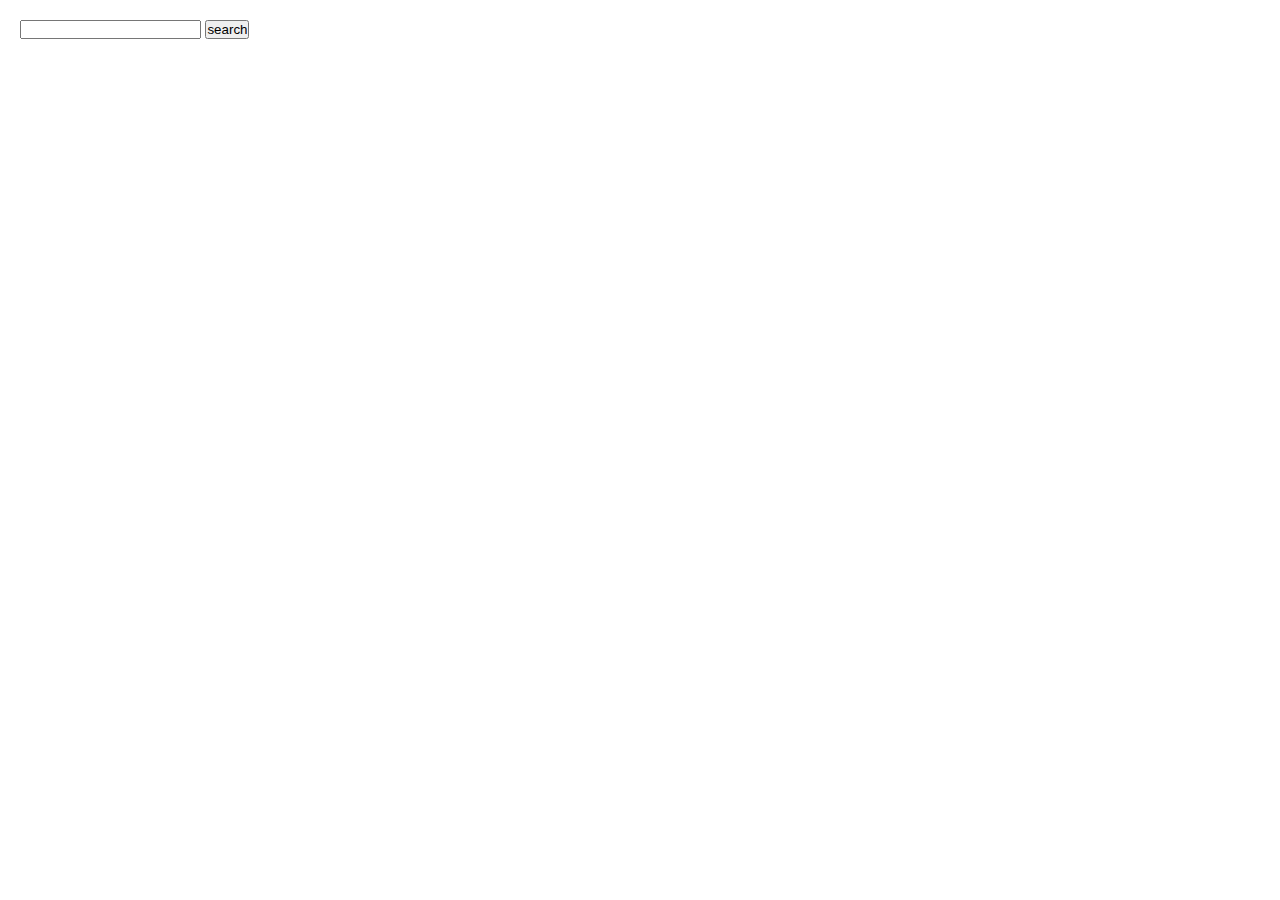
<file: 01_api/index.html>
<!DOCTYPE html>
<html lang="en">
<head>
    <meta charset="UTF-8">
    <meta name="viewport" content="width=device-width, initial-scale=1.0">
    <title>Document</title>
    <link rel="stylesheet" href="style.css" class="src">
</head>
<body>
    <div class="container">
        <div class="top">
            <form action=""> 
                <input type="text" id="inputText">
                <input type="button" value="search" id="buttonSearch">
            </form>
        </div>
        <div class="main">
            <div class="cart-container" id="blog-container">
                <div class="cart-item">
                    <img src="https://via.placeholder.com/150" alt="Product 1">
                    <h3>Product 1</h3>
                    <p>A brief description of Product 1 goes here. It's a great item!</p>
                    <p class="price">$19.99</p>
                </div>
            
                <div class="cart-item">
                    <img src="https://via.placeholder.com/150" alt="Product 2">
                    <h3>Product 2</h3>
                    <p>This is a short description for Product 2. Highly recommended.</p>
                    <p class="price">$29.99</p>
                </div>
            
                <div class="cart-item">
                    <img src="https://via.placeholder.com/150" alt="Product 3">
                    <h3>Product 3</h3>
                    <p>Product 3 description here. Excellent choice for everyone!</p>
                    <p class="price">$39.99</p>
                </div>
            </div>
        </div>

    </div>

<script src="script.js"></script>
</body>
</html>
</file>
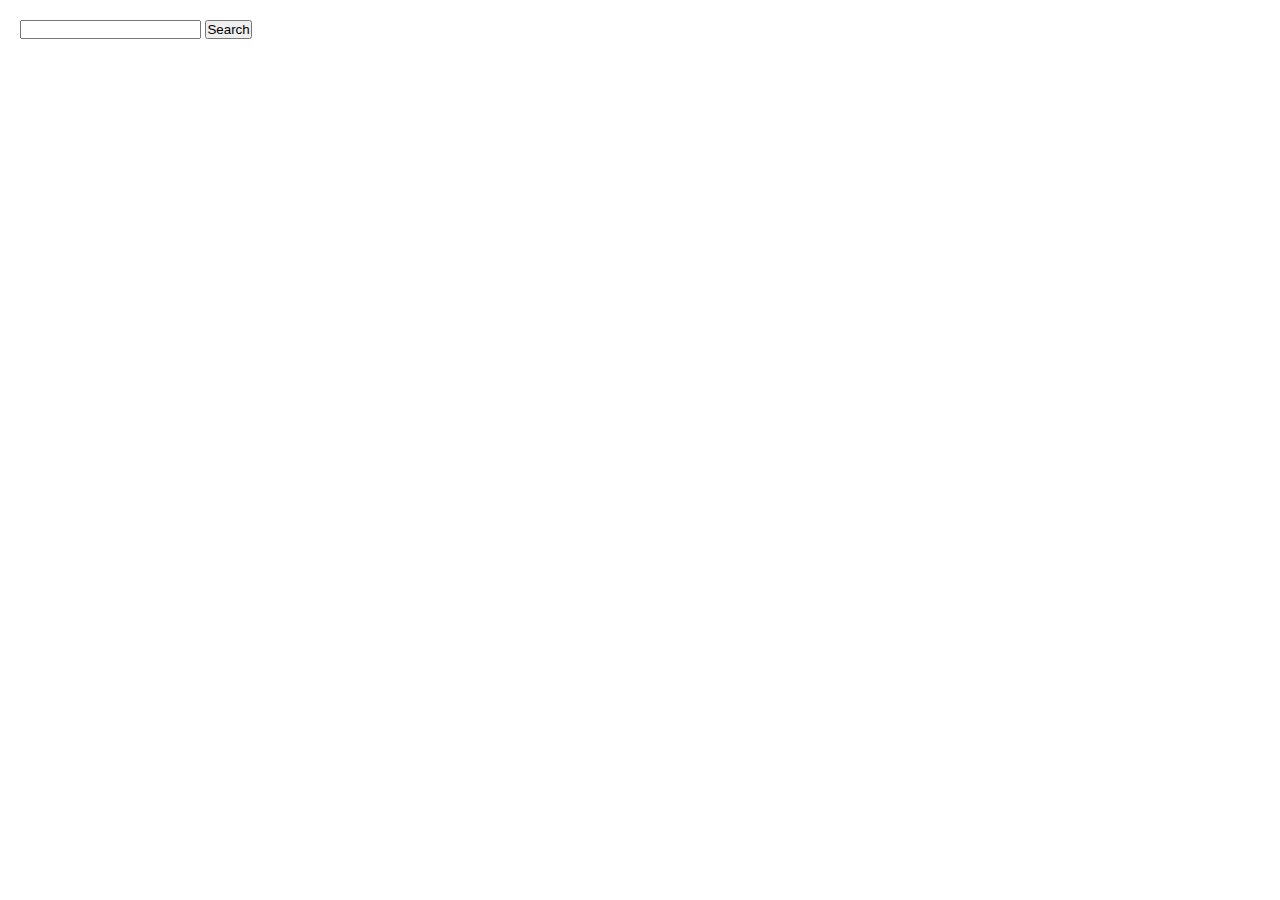
<file: 02_api/index.html>
<!DOCTYPE html>
<html lang="en">
<head>
    <meta charset="UTF-8">
    <meta name="viewport" content="width=device-width, initial-scale=1.0">
    <title>Document</title>
    <link rel="stylesheet" href="style.css" class="src">
</head>
<body>
    <div class="container">
        <div class="top">
            <form action=""> 
                <input type="text" id="inputText">
                <!-- <input type="button" value="search" id="buttonSearch"> -->
                <button id="buttonSearch">Search</button>
            </form>
        </div>
        <div class="main">
            <div class="cart-container" id="blog-container">
                <!-- <div class="cart-item">
                    <img src="https://via.placeholder.com/150" alt="Product 1">
                    <h3>Product 1</h3>
                    <p>A brief description of Product 1 goes here. It's a great item!</p>
                    <p class="price">$19.99</p>
                </div>
            
                <div class="cart-item">
                    <img src="https://via.placeholder.com/150" alt="Product 2">
                    <h3>Product 2</h3>
                    <p>This is a short description for Product 2. Highly recommended.</p>
                    <p class="price">$29.99</p>
                </div>
            
                <div class="cart-item">
                    <img src="https://via.placeholder.com/150" alt="Product 3">
                    <h3>Product 3</h3>
                    <p>Product 3 description here. Excellent choice for everyone!</p>
                    <p class="price">$39.99</p>
                </div> -->
            </div>
            <button class="showmore" id="showmore">show more</button>
        </div>

    </div>

<script src="script.js"></script>
</body>
</html>
</file>
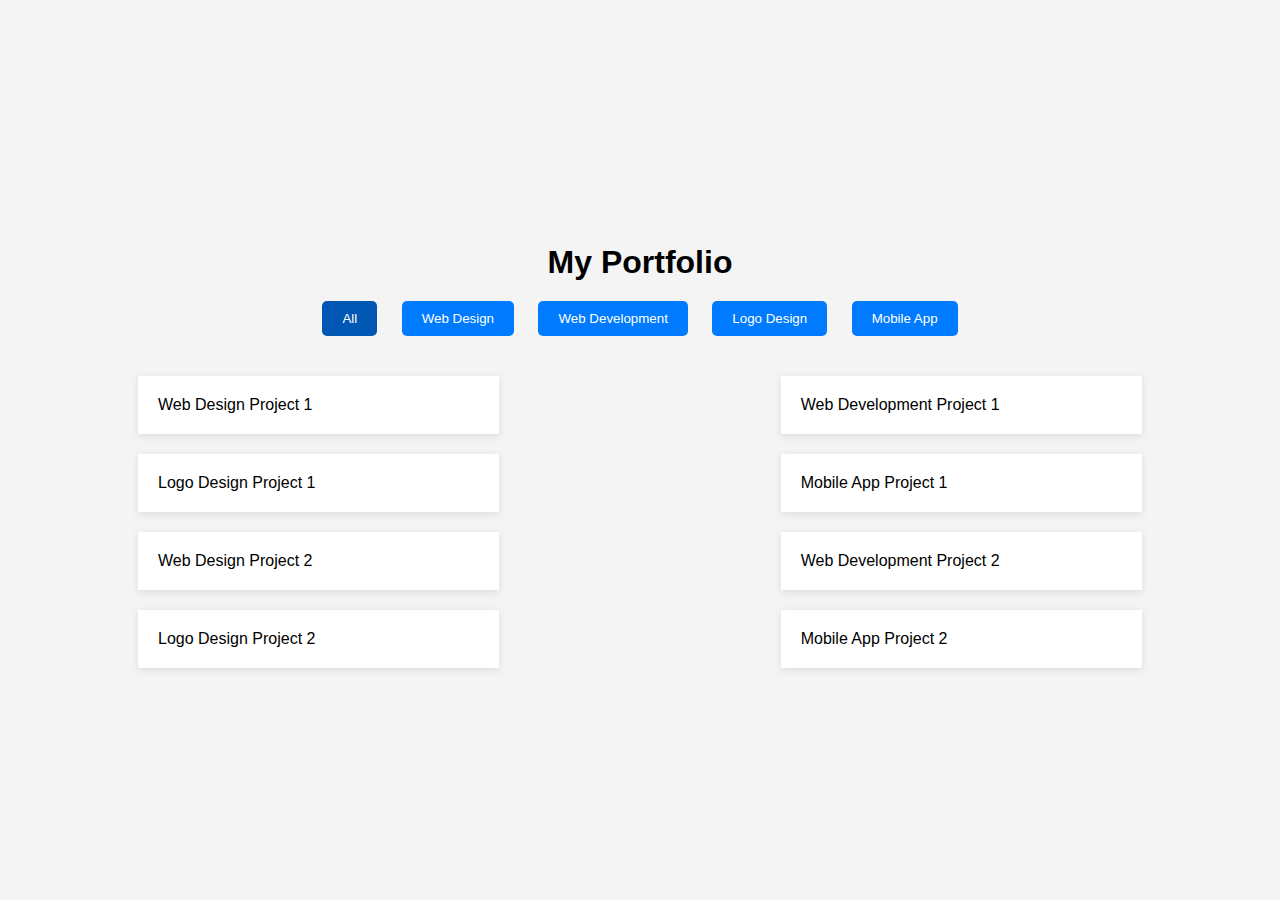
<file: 04_api/index.html>
<!DOCTYPE html>
<html lang="en">
<head>
  <meta charset="UTF-8">
  <meta name="viewport" content="width=device-width, initial-scale=1.0">
  <title>Portfolio Filter</title>
  <link rel="stylesheet" href="style.css">
</head>
<body>

  <div class="portfolio-container">
    <h1>My Portfolio</h1>

    <!-- Filter Buttons -->
    <div class="filter-buttons">
      <button class="filter-btn active" data-filter="all">All</button>
      <button class="filter-btn" data-filter="web-design">Web Design</button>
      <button class="filter-btn" data-filter="web-development">Web Development</button>
      <button class="filter-btn" data-filter="logo-design">Logo Design</button>
      <button class="filter-btn" data-filter="mobile-app">Mobile App</button>
    </div>

    <!-- Portfolio Items -->
    <div class="portfolio-items">
      <div class="portfolio-item web-design">Web Design Project 1</div>
      <div class="portfolio-item web-development">Web Development Project 1</div>
      <div class="portfolio-item logo-design">Logo Design Project 1</div>
      <div class="portfolio-item mobile-app">Mobile App Project 1</div>
      <div class="portfolio-item web-design">Web Design Project 2</div>
      <div class="portfolio-item web-development">Web Development Project 2</div>
      <div class="portfolio-item logo-design">Logo Design Project 2</div>
      <div class="portfolio-item mobile-app">Mobile App Project 2</div>
    </div>
  </div>

  <script src="script.js"></script>
</body>
</html>
</file>
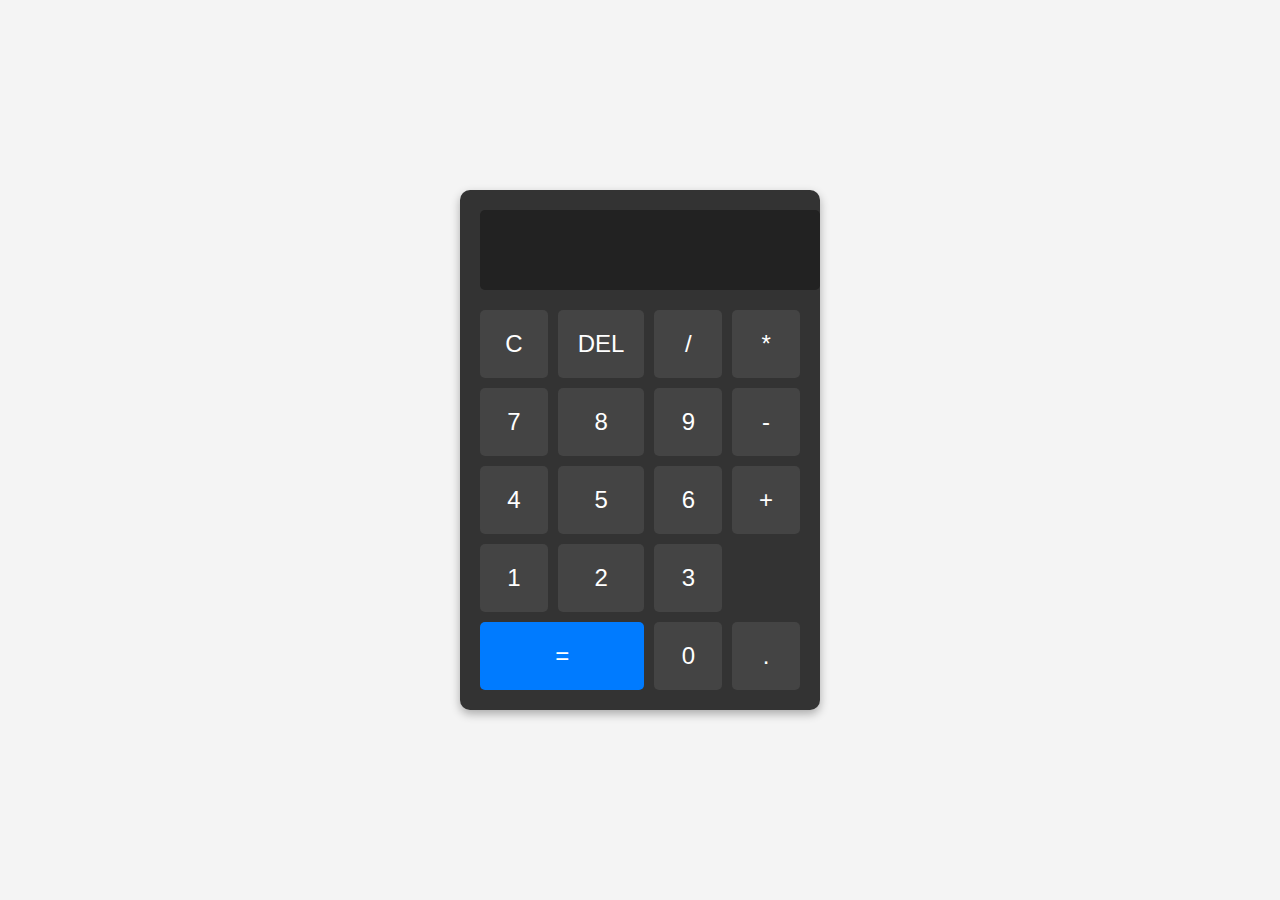
<file: cal/index.html>
<!DOCTYPE html>
<html lang="en">
<head>
  <meta charset="UTF-8">
  <meta name="viewport" content="width=device-width, initial-scale=1.0">
  <title>Calculator</title>
  <link rel="stylesheet" href="style.css">
</head>
<body> 

  <div class="calculator">
    <input type="text" id="display" disabled />
    
    <div class="buttons">
      <button class="btn" onclick="clearDisplay()">C</button>
      <button class="btn" onclick="deleteLast()">DEL</button>
      <button class="btn" onclick="appendToDisplay('/')">/</button>
      <button class="btn" onclick="appendToDisplay('*')">*</button>

      <button class="btn" onclick="appendToDisplay('7')">7</button>
      <button class="btn" onclick="appendToDisplay('8')">8</button>
      <button class="btn" onclick="appendToDisplay('9')">9</button>
      <button class="btn" onclick="appendToDisplay('-')">-</button>

      <button class="btn" onclick="appendToDisplay('4')">4</button>
      <button class="btn" onclick="appendToDisplay('5')">5</button>
      <button class="btn" onclick="appendToDisplay('6')">6</button>
      <button class="btn" onclick="appendToDisplay('+')">+</button>

      <button class="btn" onclick="appendToDisplay('1')">1</button>
      <button class="btn" onclick="appendToDisplay('2')">2</button>
      <button class="btn" onclick="appendToDisplay('3')">3</button>
      <button class="btn equal" onclick="calculateResult()">=</button>

      <button class="btn" onclick="appendToDisplay('0')">0</button>
      <button class="btn" onclick="appendToDisplay('.')">.</button>
    </div>
  </div>

  <script src="script.js"></script>
</body>
</html>
</file>
<file: 01_api/style.css>
*{
margin: 0;
padding: 0;
}

body {
    font-family: Arial, sans-serif;
    padding: 20px;
}

.cart-container {
    display: grid;
    grid-template-columns: repeat(3, 1fr);
    gap: 20px;
}

.cart-item {
    border: 1px solid #ccc;
    border-radius: 8px;
    padding: 15px;
    text-align: center;
}

.cart-item img {
    width: 100%;
    height: auto;
    max-width: 150px;
    margin: 0 auto;
    display: block;
    border-radius: 8px;
}

.cart-item h3 {
    margin: 15px 0 10px;
    font-size: 18px;
}

.cart-item p {
    color: #555;
    font-size: 14px;
}

.cart-item .price {
    margin-top: 10px;
    font-size: 16px;
    font-weight: bold;
}

/* Responsive layout for smaller screens */
@media (max-width: 768px) {
    .cart-container {
        grid-template-columns: repeat(2, 1fr);
    }
}

@media (max-width: 480px) {
    .cart-container {
        grid-template-columns: 1fr;
    }
}
</file>
<file: 02_api/style.css>
*{
    margin: 0;
    padding: 0;
    }
    
    body {
        font-family: Arial, sans-serif;
        padding: 20px;
    }
    
    .cart-container {
        display: grid;
        grid-template-columns: repeat(3, 1fr);
        gap: 20px;
    }
    
    .cart-item {
        border: 1px solid #ccc;
        border-radius: 8px;
        padding: 15px;
        text-align: center;
    }
    
    .cart-item img {
        width: 100%;
        height: auto;
        max-width: 150px;
        margin: 0 auto;
        display: block;
        border-radius: 8px;
    }
    
    .cart-item h3 {
        margin: 15px 0 10px;
        font-size: 18px;
    }
    
    .cart-item p {
        color: #555;
        font-size: 14px;
    }
    
    .cart-item .price {
        margin-top: 10px;
        font-size: 16px;
        font-weight: bold;
    }
    .showmore{display: none;}
    /* Responsive layout for smaller screens */
    @media (max-width: 768px) {
        .cart-container {
            grid-template-columns: repeat(2, 1fr);
        }
    }
    
    @media (max-width: 480px) {
        .cart-container {
            grid-template-columns: 1fr;
        }
    }
</file>
<file: 04_api/style.css>
body {
    font-family: Arial, sans-serif;
    margin: 0;
    padding: 0;
    background-color: #f4f4f4;
    display: flex;
    justify-content: center;
    align-items: center;
    height: 100vh;
  }
  
  .portfolio-container {
    width: 80%;
    max-width: 1200px;
  }
  
  h1 {
    text-align: center;
    margin-bottom: 20px;
  }
  
  .filter-buttons {
    text-align: center;
    margin-bottom: 30px;
  }
  
  .filter-btn {
    padding: 10px 20px;
    margin: 0 10px;
    background-color: #007BFF;
    color: white;
    border: none;
    border-radius: 5px;
    cursor: pointer;
    transition: background-color 0.3s;
  }
  
  .filter-btn.active, .filter-btn:hover {
    background-color: #0056b3;
  }
  
  .portfolio-items {
    display: flex;
    flex-wrap: wrap;
    justify-content: space-between;
  }
  
  .portfolio-item {
    background-color: white;
    padding: 20px;
    margin: 10px;
    width: calc(33.333% - 20px);
    box-shadow: 0 2px 8px rgba(0, 0, 0, 0.1);
    display: none; /* Hide by default */
  }
  
  .portfolio-item.show {
    display: block; /* Show when filtered */
  }
  
  @media (max-width: 768px) {
    .portfolio-item {
      width: calc(50% - 20px);
    }
  }
  
  @media (max-width: 480px) {
    .portfolio-item {
      width: 100%;
    }
  }
</file>
<file: cal/style.css>
body {
    font-family: Arial, sans-serif;
    display: flex;
    justify-content: center;
    align-items: center;
    height: 100vh;
    margin: 0;
    background-color: #f4f4f4;
  }
  
  .calculator {
    width: 320px;
    background-color: #333;
    padding: 20px;
    border-radius: 10px;
    box-shadow: 0 4px 10px rgba(0, 0, 0, 0.3);
  }
  
  #display {
    width: 100%;
    height: 60px;
    text-align: right;
    font-size: 2rem;
    margin-bottom: 20px;
    padding: 10px;
    border: none;
    background-color: #222;
    color: white;
    border-radius: 5px;
  }
  
  .buttons {
    display: grid;
    grid-template-columns: repeat(4, 1fr);
    gap: 10px;
  }
  
  .btn {
    width: 100%;
    padding: 20px;
    font-size: 1.5rem;
    background-color: #444;
    color: white;
    border: none;
    border-radius: 5px;
    cursor: pointer;
    transition: background-color 0.3s;
  }
  
  .btn:hover {
    background-color: #555;
  }
  
  .equal {
    grid-column: span 2;
    background-color: #007BFF;
  }
  
  .equal:hover {
    background-color: #0056b3;
  }
</file>
